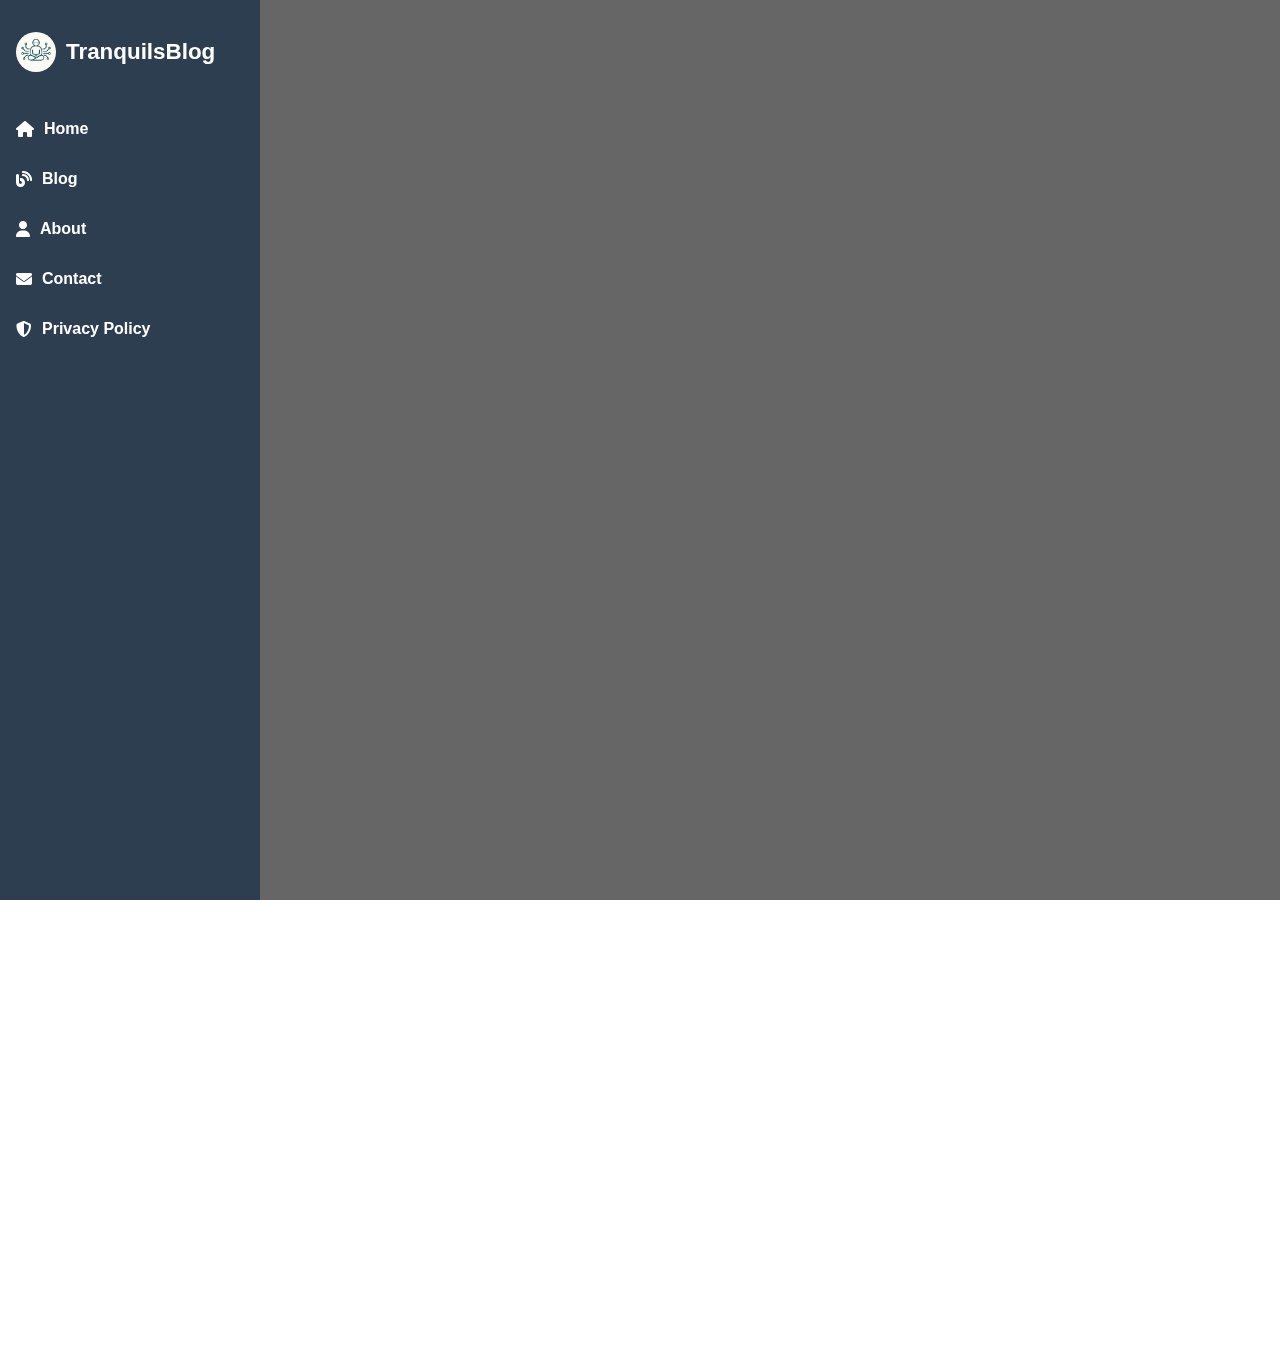
<file: index.html>
<!DOCTYPE html>  
<html lang="en">  
<head>  
  <meta charset="UTF-8" />  
  <meta name="viewport" content="width=device-width, initial-scale=1.0"/>  
  <title>Tranquil's Blog</title>  
  <link rel="stylesheet" href="https://cdnjs.cloudflare.com/ajax/libs/font-awesome/6.5.0/css/all.min.css">  
  
  <style>  
    * {  
      margin: 0;  
      padding: 0;  
      box-sizing: border-box;  
      font-family: 'Segoe UI', Tahoma, Geneva, Verdana, sans-serif;  
    }  
  
    body, html {  
      height: 100%;  
      overflow-x: hidden;  
    }  
  
    body {  
      background: url('https://images.unsplash.com/photo-1507525428034-b723cf961d3e?auto=format&fit=crop&w=1600&q=80') no-repeat center center fixed;  
      background-size: cover;  
      position: relative;  
    }  
  
    /* Overlay */  
    body::before {  
      content: '';  
      position: fixed;  
      top: 0;  
      left: 0;  
      height: 100%;  
      width: 100%;  
      background: rgba(0, 0, 0, 0.6);  
      z-index: -1;  
    }  
  
    .header-bar {  
      position: fixed;  
      top: 0;  
      left: 0;  
      width: 100%;  
      padding: 1rem 1.5rem;  
      display: flex;  
      align-items: center;  
      justify-content: space-between;  
      z-index: 1000;  
      background-color: transparent;  
      color: white;  
      transition: background-color 0.3s ease, box-shadow 0.3s ease;  
    }  
  
    .header-bar.scrolled {  
      background-color: white;  
      box-shadow: 0 2px 10px rgba(0,0,0,0.1);  
      color: #2c3e50;  
    }  
  
    .toggle-btn {  
      background: #2c3e50;  
      border: none;  
      color: white;  
      font-size: 1.5rem;  
      padding: 0.5rem 1rem;  
      cursor: pointer;  
      border-radius: 5px;  
    }  
  
    .blog-title-small {  
      font-size: 1rem;  
      font-weight: bold;  
    }  
  
    /* Banner */  
    .banner {  
      padding: 8rem 2rem 5rem;  
      text-align: center;  
      color: #fff;  
      text-shadow: 0 2px 4px rgba(0,0,0,0.6);  
      animation: fadeIn 2s ease-in-out;  
    }  
  
    .banner h1 {  
      font-size: 3rem;  
      margin-bottom: 1rem;  
    }  
  
    .typewriter {  
      font-size: 1.4rem;  
      width: 100%;  
      white-space: nowrap;  
      overflow: hidden;  
      border-right: 2px solid #fff;  
      animation: typing 9s steps(40, start), blink 0.75s step-end infinite;  
      max-width: 100%;  
      margin: 0 auto;  
    }  
  
    @keyframes typing {  
      from { width: 0 }  
      to { width: 100% }  
    }  
  
    @keyframes blink {  
      from, to { border-color: transparent }  
      50% { border-color: whte }  
    }  
  
    @keyframes fadeIn {  
      from { opacity: 0; transform: translateY(-20px); }  
      to { opacity: 1; transform: translateY(0); }  
    }  
  
    nav.sidebar {  
      width: 260px;  
      background: #2c3e50;  
      color: white;  
      display: flex;  
      flex-direction: column;  
      padding: 2rem 1rem;  
      position: fixed;  
      top: 0;  
      left: -260px;  
      height: 100%;  
      transition: left 0.3s ease;  
      z-index: 1000;  
    }  
  
    nav.sidebar.active {  
      left: 0;  
    }  
  
    .logo {  
      display: flex;  
      align-items: center;  
      gap: 10px;  
      margin-bottom: 2rem;  
    }  
  
    .logo img {  
      width: 40px;  
      height: 40px;  
      border-radius: 50%;  
    }  
  
    .logo h2 {  
      font-size: 1.4rem;  
    }  
  
    nav.sidebar a {  
      color: white;  
      text-decoration: none;  
      font-weight: bold;  
      padding: 1rem 0;  
      display: flex;  
      align-items: center;  
      gap: 10px;  
      transition: background 0.2s;  
    }  
  
    nav.sidebar a:hover {  
      background: #34495e;  
    }  
  
    .main-content {  
      margin-top: 1rem;  
      padding: 2rem;  
      z-index: 1;  
      position: relative;  
      color: white;  
    }  
  
    .featured-posts {  
      display: grid;  
      grid-template-columns: repeat(auto-fit, minmax(280px, 1fr));  
      gap: 1.5rem;  
    }  
  
    .post {  
      background: rgba(255,255,255,0.1);  
      padding: 1rem;  
      border-radius: 8px;  
      backdrop-filter: blur(5px);  
      transition: transform 0.3s;  
      color: white;  
    }  
  
    .post:hover {  
      transform: translateY(-5px);  
    }  
  
    .post img {  
      width: 100%;  
      height: 180px;  
      object-fit: cover;  
      border-radius: 6px;  
      margin-bottom: 0.75rem;  
    }  
  
    .read-more-btn {  
      display: inline-block;  
      padding: 0.6rem 1.2rem;  
      background-color: #2c3e50;  
      color: white;  
      border: none;  
      border-radius: 6px;  
      text-decoration: none;  
      margin-top: 1rem;  
    }  
  
    footer {  
      text-align: center;  
      margin-top: 2rem;  
      color: #ccc;  
    }  
  
    @media (min-width: 768px) {  
      nav.sidebar {  
        left: 0;  
        position: relative;  
      }  
  
      .toggle-btn {  
        display: none;  
      }  
  
      .header-bar {  
        display: none;  
      }  
  
      .main-content {  
        margin-left: 260px;  
      }  
    }  
  </style>  
</head>  
<body>  
  
  <!-- Top Header -->  
  <div class="header-bar">  
    <button class="toggle-btn" onclick="toggleSidebar()"><i class="fas fa-bars"></i></button>  
    <div class="blog-title-small" id="blogTitleSmall">TranquilsBlog</div>  
  </div>  
  
  <!-- Sidebar -->  
  <nav class="sidebar" id="sidebar">  
    <div class="logo">  
      <img src="logo1.png" alt="Logo" />  
      <h2>TranquilsBlog</h2>  
    </div>  
    <a href="index.html"><i class="fas fa-home"></i> Home</a>  
    <a href="Blog.html"><i class="fas fa-blog"></i> Blog</a>  
    <a href="about.html"><i class="fas fa-user"></i> About</a>  
    <a href="contact.html"><i class="fas fa-envelope"></i> Contact</a>  
    <a href="privacy.html"><i class="fas fa-shield-alt"></i> Privacy Policy</a>  
  </nav>  
  
  <!-- Banner -->  
  <section class="banner">  
    <h1>Welcome to TranquilsBlog</h1>  
    <div class="typewriter">“True writing flows from the soul.”</div>  
  </section>  
  
  <!-- Main Content -->  
  <main class="main-content">  
    <section class="featured-posts" id="featured"></section>  
    <footer>  
      <a href="Admin.html">Admin</a>  
      &copy; <span id="year"></span> TranquilsBlog. All rights reserved.  
    </footer>  
  </main>  
  
  <!-- JavaScript -->  
  <script>  
    // script.js  
//index  
// Sidebar Toggle  
function toggleSidebar() {  
  const sidebar = document.getElementById("sidebar");  
  const blogTitle = document.getElementById("blogTitleSmall");  
  sidebar.classList.toggle("active");  
  blogTitle.style.display = sidebar.classList.contains("active") ? "none" : "block";  
}  
  
// Close Sidebar When Clicking Outside (Mobile)  
document.addEventListener("click", function (event) {  
  const sidebar = document.getElementById("sidebar");  
  const toggleBtn = document.querySelector(".toggle-btn");  
  
  if (!sidebar || !toggleBtn) return;  
  
  const isClickInsideSidebar = sidebar.contains(event.target);  
  const isClickOnToggleBtn = toggleBtn.contains(event.target);  
  
  if (!isClickInsideSidebar && !isClickOnToggleBtn && sidebar.classList.contains("active")) {  
    sidebar.classList.remove("active");  
    document.getElementById("blogTitleSmall").style.display = "block";  
  }  
});  
  
// Dynamic Year in Footer  
document.getElementById("year").textContent = new Date().getFullYear();  
  
// Load Featured Posts from localStorage  
const featuredContainer = document.getElementById('featured');  
const storedPosts = JSON.parse(localStorage.getItem('blogPosts')) || [];  
  
if (storedPosts.length === 0) {  
  featuredContainer.innerHTML = `<p>No blog posts available yet.</p>`;  
} else {  
  storedPosts.reverse().forEach(post => {  
    featuredContainer.innerHTML += `  
      <div class="post">  
        <img src="${post.image || 'images/default.jpg'}" alt="${post.title}" />  
        <h3>${post.title}</h3>  
        <p>${(post.content || post.summary || "No preview").substring(0, 100)}...</p>  
        <a href="post.html?title=${encodeURIComponent(post.title)}" class="read-more-btn">Read More</a>  
      </div>  
    `;  
  });  
}  
  
// Header Scroll Animation  
let lastScroll = 0;  
const header = document.querySelector('.header-bar');  
  
window.addEventListener('scroll', () => {  
  const currentScroll = window.pageYOffset;  
  
  if (currentScroll > lastScroll && currentScroll > 50) {  
    header.style.transform = "translateY(-100%)";  
  } else {  
    header.style.transform = "translateY(0)";  
    header.classList.add("scrolled");  
  }  
  
  if (currentScroll <= 10) {  
    header.classList.remove("scrolled");  
  }  
  
  lastScroll = currentScroll;  
});  
  </script>  
</body>  
</html>So, this is the homepage. So, do what you're supposed to do.ß
</file>
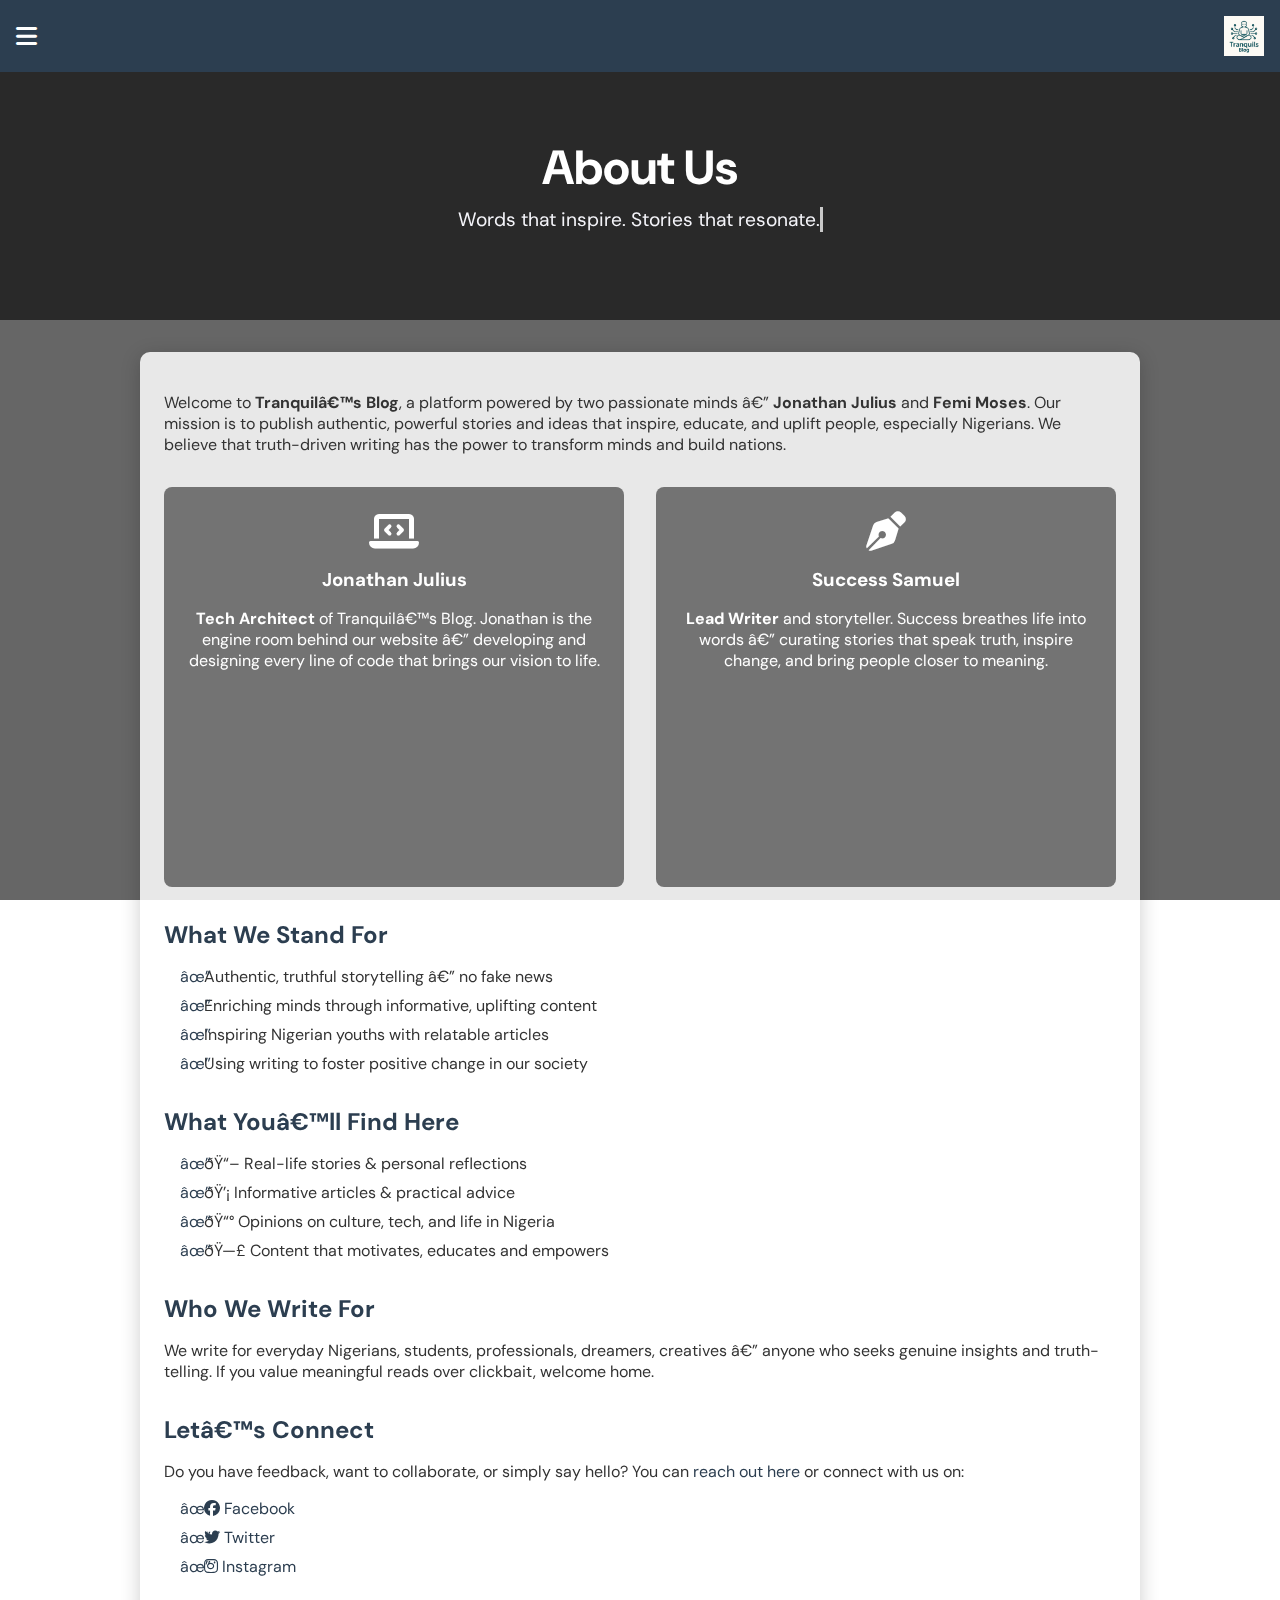
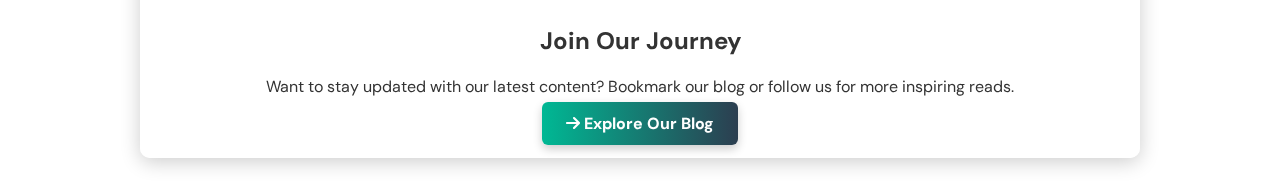
<file: about.html>
<!DOCTYPE html>
<html lang="en">
<head>
  <!-- Google tag (gtag.js) --> <script async src="https://www.googletagmanager.com/gtag/js?id=G-L32BX90T6E"></script> <script> window.dataLayer = window.dataLayer || []; function gtag(){dataLayer.push(arguments);} gtag('js', new Date()); gtag('config', 'G-L32BX90T6E'); </script>
  <meta charset="UTF‑8">
  <meta name="viewport" content="width=device-width, initial-scale=1.0">
  <title>About Us – Tranquil’s Blog</title>
  <!-- Fonts and icons -->
  <link href="https://fonts.googleapis.com/css2?family=DM+Sans&display=swap" rel="stylesheet">
  <link rel="stylesheet" href="https://cdnjs.cloudflare.com/ajax/libs/font-awesome/6.4.0/css/all.min.css">
  <link href="https://unpkg.com/aos@next/dist/aos.css" rel="stylesheet">
  <style>
    :root {
      --primary: #2c3e50;
      --accent: #00b894;
      --bg-overlay: rgba(0, 0, 0, 0.6);
    }
    *, *::before, *::after {
      box-sizing: border-box;
    }
    body {
      margin: 0;
      font-family: 'DM Sans', sans-serif;
      background: url('https://images.unsplash.com/photo-1506748686214-e9df14d4d9d0?auto=format&fit=crop&w=1950&q=80') center/cover no-repeat;
      color: #f4f4f9;
      overflow-x: hidden;
      position: relative;
    }
    body::before {
      content: '';
      position: fixed; inset: 0;
      background: var(--bg-overlay);
      z-index: -1;
    }

    .sidebar {
      position: fixed; top: 0; left: -250px;
      width: 250px; height: 100%;
      background: var(--primary);
      color: white;
      transition: left .3s;
      z-index: 1000;
    }
    .sidebar.active { left: 0; }
    .sidebar ul { list-style: none; padding: 0; margin: 0; }
    .sidebar li { border-bottom: 1px solid #34495e; }
    .sidebar a {
      display: flex; align-items: center;
      padding: 1rem; color: white;
      text-decoration: none;
      transition: color .3s;
    }
    .sidebar a:hover { color: var(--accent); }
    .sidebar a i { margin-right: 10px; }

    .topnav {
      position: sticky; top: 0;
      background: var(--primary);
      color: white;
      display: flex; align-items: center;
      justify-content: space-between;
      padding: 1rem;
      z-index: 900;
    }
    .hamburger {
      font-size: 1.5rem;
      cursor: pointer;
    }
    .logo {
      font-weight: bold;
      font-size: 1.2rem;
    }

    .hero {
      text-align: center;
      padding: 4rem 2rem;
      background: linear-gradient(var(--bg-overlay), var(--bg-overlay));
    }
    .hero h1 {
      margin: 0;
      font-size: 3rem;
      color: #fff;
    }
    .hero p {
      font-size: 1.2rem;
      margin-top: .5rem;
      display: inline-block;
      white-space: nowrap;
      overflow: hidden;
      border-right: 3px solid rgba(255,255,255,0.75);
      animation: typing 5s steps(40, end), blink .75s step-end infinite;
      max-width: 100%;
    }

    @keyframes typing {
      from { width: 0 }
      to { width: 100% }
    }
    @keyframes blink {
      from, to { border-color: transparent }
      50% { border-color: whie }
    }

    .container {
      max-width: 1000px;
      margin: 2rem auto;
      padding: 1.5rem;
      background: rgba(255,255,255,.85);
      color: #333;
      border-radius: 10px;
      box-shadow: 0 4px 20px rgba(0,0,0,.2);
    }

    .about-section h1 {
      text-align: center;
      color: var(--primary);
    }

    .team {
      display: flex;
      flex-wrap: wrap;
      gap: 2rem;
      margin: 2rem 0;
    }
    .member {
      flex: 1 1 calc(50% - 2rem);
      height: 400px;
      position: relative;
      border-radius: 8px;
      overflow: hidden;
      background-size: cover;
      background-position: center;
      color: white;
      transition: transform .3s;
    }
    .member:hover {
      transform: translateY(-5px);
    }
    .member::before {
      content: '';
      position: absolute;
      inset: 0;
      background: rgba(0,0,0,.5);
    }
    .member-content {
      position: relative;
      z-index: 2;
      padding: 1.5rem;
      text-align: center;
    }
    .member-content i {
      font-size: 2.5rem;
    }
    .member-content h3 {
      margin: 1rem 0 .5rem;
    }

    .section + .section { margin-top: 2rem; }
    .section h2 {
      color: var(--primary);
      margin-bottom: .5rem;
    }

    .section ul {
      list-style: none;
      padding: 0 1rem;
    }
    .section li {
      margin: .5rem 0;
      position: relative;
      padding-left: 1.5rem;
    }
    .section li::before {
      content: '✔';
      position: absolute;
      left: 0;
      color: var(--primary);
    }
    .section a {
      color: var(--primary);
      text-decoration: none;
      transition: transform .3s, color .3s;
    }
    .section a:hover {
      color: var(--accent);
      transform: scale(1.05);
    }

    .cta {
      text-align: center;
      margin-top: 3rem;
    }
    .cta a {
      background: linear-gradient(to right, var(--accent), var(--primary));
      color: white;
      padding: .7rem 1.5rem;
      border-radius: 6px;
      text-decoration: none;
      font-weight: bold;
      box-shadow: 0 4px 10px rgba(0,0,0,.2);
      transition: background .3s;
    }
    .cta a:hover {
      background: linear-gradient(to right, var(--primary), var(--accent));
    }

    @media (max-width: 768px) {
      .container {
        margin: 1rem;
        padding: 1rem;
      }
      .member {
        flex: 1 1 100%;
        height: auto;
      }
      .member-content {
        padding: 1rem;
      }
      .hero h1 {
        font-size: 2rem;
      }
      .hero p {
        font-size: 1rem;
      }
    }
  </style>
</head>
<body>
  <!-- Sidebar -->
  <div class="sidebar" id="sidebar">
    <ul>
      <li><a href="index.html"><i class="fas fa-home"></i> Home</a></li>
      <li><a href="Blog.html"><i class="fas fa-blog"></i> Blog</a></li>
      <li><a href="about.html"><i class="fas fa-info-circle"></i> About</a></li>
      <li><a href="contact.html"><i class="fas fa-envelope"></i> Contact</a></li>
      <li><a href="policies.html"><i class="fas fa-shield-alt"></i> Policies</a></li>
    </ul>
  </div>

  <!-- Top Navigation -->
  <div class="topnav">
    <div class="hamburger" onclick="toggleSidebar()">
      <i class="fas fa-bars"></i>
    </div>
    <div class="logo">
      <img src="logo.png" alt="Tranquil's Logo" style="height: 40px; vertical-align: middle;">
      
    </div>
  </div>

  <!-- Hero Section -->
  <div class="hero" data-aos="fade-down">
    <h1>About Us</h1>
    <p>Words that inspire. Stories that resonate.</p>
  </div>

  <!-- Main Content -->
  <div class="container about-section" data-aos="fade-up">
    <p>
      Welcome to <strong>Tranquil’s Blog</strong>, a platform powered by two passionate minds — <strong>Jonathan Julius</strong> and <strong>Femi Moses</strong>. Our mission is to publish authentic, powerful stories and ideas that inspire, educate, and uplift people, especially Nigerians. We believe that truth-driven writing has the power to transform minds and build nations.
    </p>

    <div class="team">
      <div class="member" style="background-image: url('https://images.unsplash.com/photo-1588702547923-7093a6c3ba33?auto=format&fit=crop&w=800&q=80');">
        <div class="member-content">
          <i class="fas fa-laptop-code"></i>
          <h3>Jonathan Julius</h3>
          <p><strong>Tech Architect</strong> of Tranquil’s Blog. Jonathan is the engine room behind our website — developing and designing every line of code that brings our vision to life.</p>
        </div>
      </div>

      <div class="member" style="background-image: url('https://images.unsplash.com/photo-1588702547923-7093a6c3ba33?auto=format&fit=crop&w=800&q=80');">
        <div class="member-content">
          <i class="fas fa-pen-nib"></i>
          <h3>Success Samuel</h3>
          <p><strong>Lead Writer</strong> and storyteller. Success breathes life into words — curating stories that speak truth, inspire change, and bring people closer to meaning.</p>
        </div>
      </div>
    </div>

    <div class="section">
      <h2>What We Stand For</h2>
      <ul>
        <li>Authentic, truthful storytelling — no fake news</li>
        <li>Enriching minds through informative, uplifting content</li>
        <li>Inspiring Nigerian youths with relatable articles</li>
        <li>Using writing to foster positive change in our society</li>
      </ul>
    </div>

    <div class="section">
      <h2>What You’ll Find Here</h2>
      <ul>
        <li>📖 Real-life stories & personal reflections</li>
        <li>💡 Informative articles & practical advice</li>
        <li>📰 Opinions on culture, tech, and life in Nigeria</li>
        <li>🗣 Content that motivates, educates and empowers</li>
      </ul>
    </div>

    <div class="section">
      <h2>Who We Write For</h2>
      <p>
        We write for everyday Nigerians, students, professionals, dreamers, creatives — anyone who seeks genuine insights and truth-telling. If you value meaningful reads over clickbait, welcome home.
      </p>
    </div>

    <div class="section">
      <h2>Let’s Connect</h2>
      <p>
        Do you have feedback, want to collaborate, or simply say hello? You can <a href="contact.html">reach out here</a> or connect with us on:
      </p>
      <ul>
        <li><a href="#"><i class="fab fa-facebook"></i> Facebook</a></li>
        <li><a href="#"><i class="fab fa-twitter"></i> Twitter</a></li>
        <li><a href="#"><i class="fab fa-instagram"></i> Instagram</a></li>
      </ul>
    </div>

    <div class="cta">
      <h2>Join Our Journey</h2>
      <p>Want to stay updated with our latest content? Bookmark our blog or follow us for more inspiring reads.</p>
      <a href="Blog.html"><i class="fas fa-arrow-right"></i> Explore Our Blog</a>
    </div>
  </div>

  <script src="https://unpkg.com/aos@next/dist/aos.js"></script>
  <script>
    
    //about
    AOS.init();
    function toggleSidebar() {
      document.getElementById("sidebar").classList.toggle("active");
    }
    
  AOS.init();

  function toggleSidebar() {
    const sidebar = document.getElementById("sidebar");
    sidebar.classList.toggle("active");
  }

  // Close sidebar when clicking outside
  document.addEventListener("click", function (event) {
    const sidebar = document.getElementById("sidebar");
    const hamburger = document.querySelector(".hamburger");
    const isClickInsideSidebar = sidebar.contains(event.target);
    const isHamburger = hamburger.contains(event.target);

    if (!isClickInsideSidebar && !isHamburger) {
      sidebar.classList.remove("active");
    }
  });

  </script>
</body>
</html>
</file>
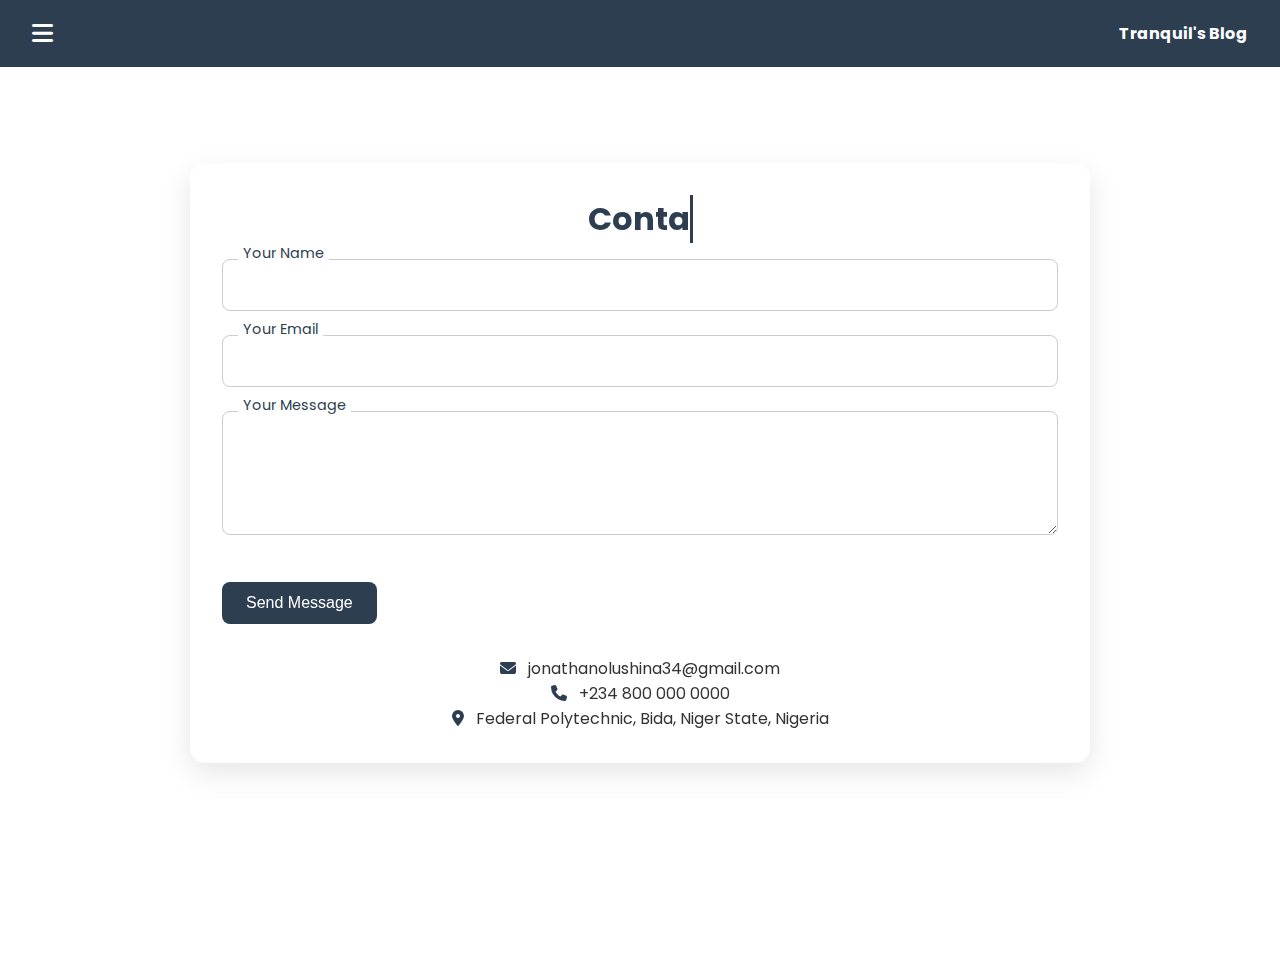
<file: contact.html>
<!DOCTYPE html>
<html lang="en">
<head>
  <meta charset="UTF-8" /><meta name="viewport" content="width=device-width, initial-scale=1.0"/>
  <title>Contact Us - Tranquil's Blog</title>
  <link rel="stylesheet" href="https://cdnjs.cloudflare.com/ajax/libs/font-awesome/6.4.0/css/all.min.css" />
  <link href="https://fonts.googleapis.com/css2?family=Poppins&display=swap" rel="stylesheet">
  <style>
    /* (Styles from previous version – unchanged) */
    :root {
      --primary: #2c3e50;
      --overlay: rgba(255, 255, 255, 0.85);
    }

    * {
      box-sizing: border-box;
      margin: 0;
      padding: 0;
    }

    body {
      font-family: 'Poppins', sans-serif;
      background: url('https://source.unsplash.com/1600x900/?contact,nature') no-repeat center center/cover;
      min-height: 100vh;
      color: #333;
      overflow-x: hidden;
    }

    .overlay {
      background-color: var(--overlay);
      min-height: 100vh;
      padding: 2rem;
    }

    .sidebar {
      position: fixed;
      top: 0;
      left: -250px;
      width: 250px;
      height: 100%;
      background: var(--primary);
      color: white;
      transition: left 0.3s ease;
      z-index: 1000;
    }

    .sidebar.active {
      left: 0;
    }

    .sidebar ul {
      list-style: none;
      padding: 0;
    }

    .sidebar ul li {
      padding: 1rem;
      border-bottom: 1px solid #34495e;
    }

    .sidebar ul li a {
      color: white;
      text-decoration: none;
      display: flex;
      align-items: center;
    }

    .sidebar ul li a i {
      margin-right: 10px;
    }

    .topnav {
      background: var(--primary);
      color: white;
      display: flex;
      justify-content: space-between;
      align-items: center;
      padding: 1rem 2rem;
      position: sticky;
      top: 0;
      z-index: 900;
    }

    .hamburger {
      font-size: 1.5rem;
      cursor: pointer;
    }

    .logo {
      font-weight: bold;
    }

    .contact-container {
      max-width: 900px;
      margin: 4rem auto;
      background: white;
      padding: 2rem;
      border-radius: 15px;
      box-shadow: 0 10px 30px rgba(0,0,0,0.1);
      backdrop-filter: blur(10px);
      animation: fadeIn 1s ease-in-out;
    }

    @keyframes fadeIn {
      from { opacity: 0; transform: translateY(20px); }
      to { opacity: 1; transform: translateY(0); }
    }

    h2 {
      text-align: center;
      color: var(--primary);
      margin-bottom: 1rem;
      font-size: 2rem;
    }

    .typing {
      display: inline-block;
      border-right: 3px solid var(--primary);
      animation: blink 0.8s infinite;
    }

    @keyframes blink {
      0% { border-color: var(--primary); }
      50% { border-color: transparent; }
      100% { border-color: var(--primary); }
    }

    .form-group {
      margin-bottom: 1.5rem;
      position: relative;
    }

    input, textarea {
      width: 100%;
      padding: 1rem;
      border: 1px solid #ccc;
      border-radius: 8px;
      resize: vertical;
      font-size: 1rem;
    }

    input:focus, textarea:focus {
      outline: none;
      border-color: var(--primary);
    }

    label {
      position: absolute;
      top: -1rem;
      left: 1rem;
      background: white;
      padding: 0 5px;
      font-size: 0.9rem;
      color: var(--primary);
      pointer-events: none;
    }

    button {
      background: var(--primary);
      color: white;
      border: none;
      padding: 0.75rem 1.5rem;
      border-radius: 8px;
      font-size: 1rem;
      cursor: pointer;
      margin-top: 1rem;
      transition: background 0.3s;
    }

    button:hover {
      background: #1a252f;
    }

    .contact-details {
      margin-top: 2rem;
      text-align: center;
    }

    .contact-details i {
      color: var(--primary);
      margin-right: 0.5rem;
    }

    .alert {
      padding: 0.8rem;
      margin-bottom: 1rem;
      border-radius: 8px;
      font-size: 0.9rem;
      display: none;
    }

    .alert.success { background: #d4edda; color: #155724; }
    .alert.error { background: #f8d7da; color: #721c24; }

    @media (max-width: 768px) {
      .contact-container {
        margin: 2rem 1rem;
      }
    }
  </style>
</head>
<body>
  <div class="sidebar" id="sidebar">
    … <!-- sidebar links same as homepage -->
    <ul>
      <li><a href="index.html"><i class="fas fa-home"></i> Home</a></li>
      <li><a href="blog.html"><i class="fas fa-blog"></i> Blog</a></li>
      <li><a href="about.html"><i class="fas fa-info-circle"></i> About</a></li>
      <li><a href="contact.html"><i class="fas fa-envelope"></i> Contact</a></li>
    </ul>
  </div>

  <div class="topnav">
    <div class="hamburger" onclick="toggleSidebar()"><i class="fas fa-bars"></i></div>
    <div class="logo">Tranquil's Blog</div>
  </div>

  <div class="overlay">
    <div class="contact-container">
      <h2><span class="typing" id="typing">Contact Us</span></h2>
      <div class="alert success" id="successMsg">✓ Your message was sent!</div>
      <div class="alert error" id="errorMsg">⚠ Please fill all fields.</div>
      <form action="https://formspree.io/f/yourUniqueFormID" method="POST">
        <div class="form-group">
          <label for="name">Your Name</label>
          <input type="text" name="name" id="name" required />
        </div>
        <div class="form-group">
          <label for="email">Your Email</label>
          <input type="email" name="_replyto" id="email" required />
        </div>
        <div class="form-group">
          <label for="message">Your Message</label>
          <textarea name="message" id="message" rows="5" required></textarea>
        </div>
        <button type="submit">Send Message</button>
      </form>
      <div class="contact-details">
        <p><i class="fas fa-envelope"></i> jonathanolushina34@gmail.com</p>
        <p><i class="fas fa-phone"></i> +234 800 000 0000</p>
        <p><i class="fas fa-map-marker-alt"></i> Federal Polytechnic, Bida, Niger State, Nigeria</p>
      </div>
    </div>
  </div>

  <script>
    /* JS from previous version – unchanged */
    function toggleSidebar() {
      document.getElementById("sidebar").classList.toggle("active");
    }

    // Typing Animation (simple loop)
    let text = "Contact Us";
    let index = 0;
    function typingEffect() {
      const typing = document.getElementById("typing");
      typing.innerText = text.substring(0, index++);
      if (index <= text.length) {
        setTimeout(typingEffect, 150);
      }
    }
    typingEffect();

    // Form validation and feedback
    const contactForm = document.getElementById("contactForm");
    const successMsg = document.getElementById("successMsg");
    const errorMsg = document.getElementById("errorMsg");

    contactForm.addEventListener("submit", function(e) {
      e.preventDefault();
      const name = document.getElementById("name").value.trim();
      const email = document.getElementById("email").value.trim();
      const message = document.getElementById("message").value.trim();

      if (name && email && message) {
        successMsg.style.display = "block";
        errorMsg.style.display = "none";
        contactForm.reset();
        setTimeout(() => successMsg.style.display = "none", 4000);
        // You can also send the data to Formspree or a backend here
      } else {
        successMsg.style.display = "none";
        errorMsg.style.display = "block";
        setTimeout(() => errorMsg.style.display = "none", 4000);
      }
    });
  </script>
</body>
</html>
</file>
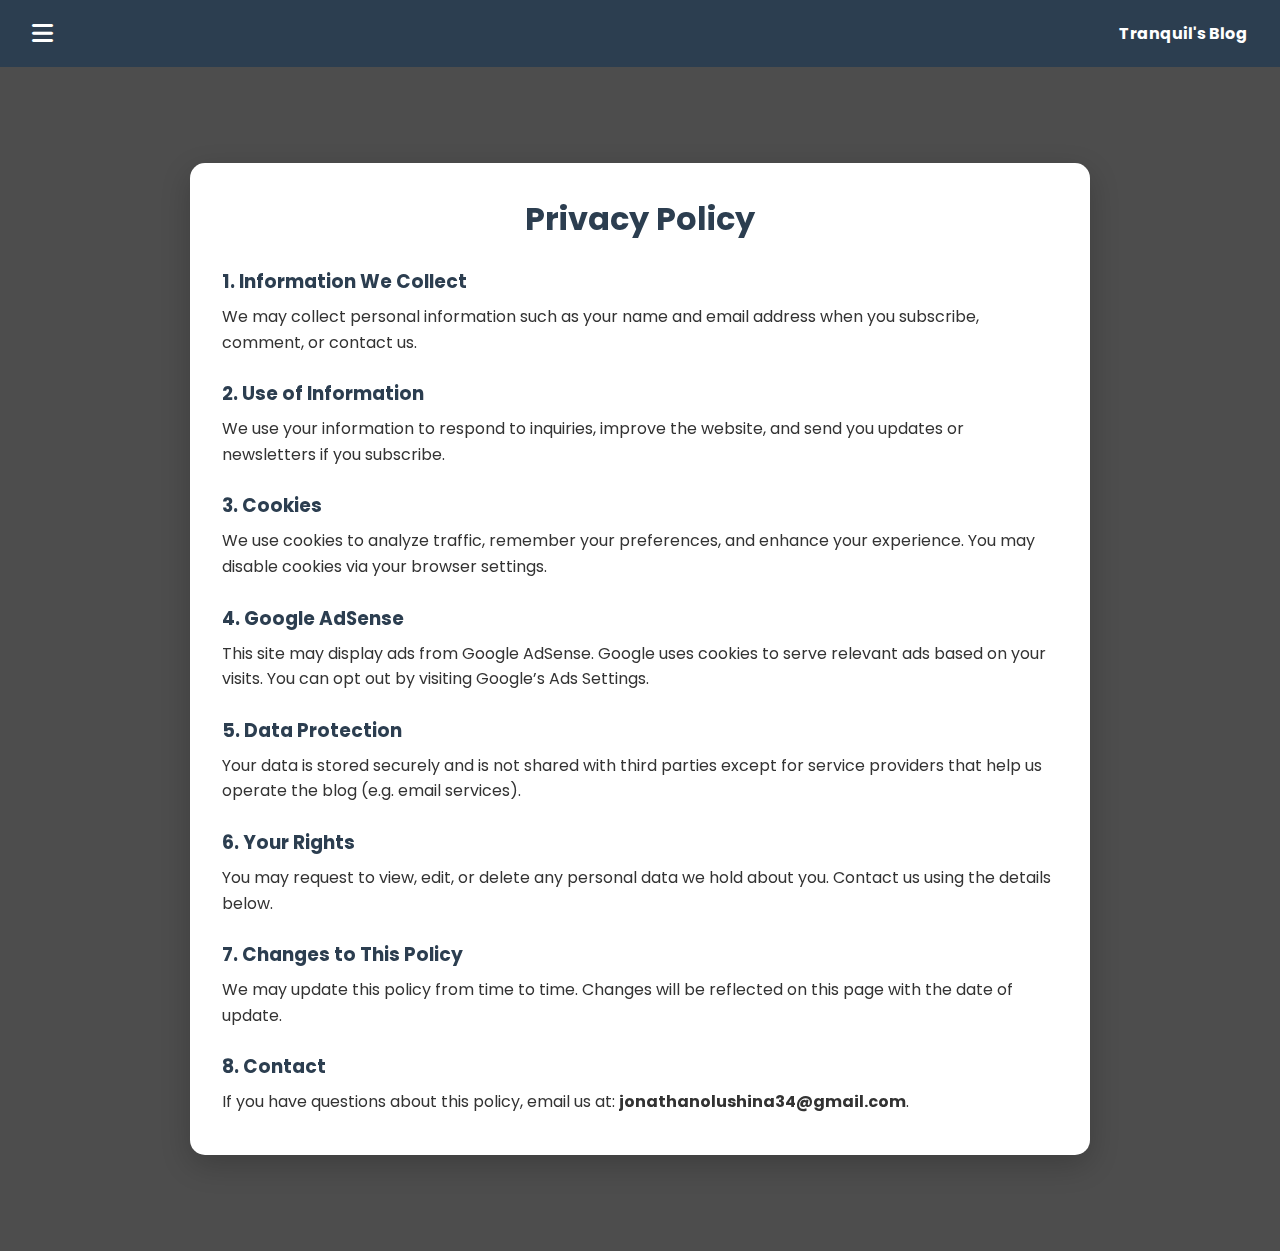
<file: privacy.html>
<!DOCTYPE html>
<html lang="en">
<head>
  <!-- Google tag (gtag.js) --> <script async src="https://www.googletagmanager.com/gtag/js?id=G-L32BX90T6E"></script> <script> window.dataLayer = window.dataLayer || []; function gtag(){dataLayer.push(arguments);} gtag('js', new Date()); gtag('config', 'G-L32BX90T6E'); </script>
  <meta charset="UTF-8" />
  <meta name="viewport" content="width=device-width, initial-scale=1.0"/>
  <title>Privacy Policy - Tranquil's Blog</title>
  <link rel="stylesheet" href="https://cdnjs.cloudflare.com/ajax/libs/font-awesome/6.4.0/css/all.min.css"/>
  <link href="https://fonts.googleapis.com/css2?family=Poppins&display=swap" rel="stylesheet">
  <style>
    :root {
      --primary: #2c3e50;
      --overlay: rgba(255, 255, 255, 0.3);
    }

    * {
      box-sizing: border-box;
      margin: 0;
      padding: 0;
    }

    body {
      font-family: 'Poppins', sans-serif;
      background: #000;
      color: #333;
      overflow-x: hidden;
    }

  
  

    .overlay {
      background-color: var(--overlay);
      min-height: 100vh;
      padding: 2rem;
      animation: fadeIn 1s ease-in-out;
    }

    @keyframes fadeIn {
      from { opacity: 0; transform: translateY(20px); }
      to { opacity: 1; transform: translateY(0); }
    }

    .sidebar {
      position: fixed;
      top: 0;
      left: -250px;
      width: 250px;
      height: 100%;
      background: var(--primary);
      color: white;
      transition: left 0.3s ease;
      z-index: 1000;
    }

    .sidebar.active {
      left: 0;
    }

    .sidebar ul {
      list-style: none;
      padding: 0;
    }

    .sidebar ul li {
      padding: 1rem;
      border-bottom: 1px solid #34495e;
    }

    .sidebar ul li a {
      color: white;
      text-decoration: none;
      display: flex;
      align-items: center;
      transition: background 0.3s;
    }

    .sidebar ul li a:hover {
      background: #1a252f;
    }

    .sidebar ul li a i {
      margin-right: 10px;
    }

    .topnav {
      background: var(--primary);
      color: white;
      display: flex;
      justify-content: space-between;
      align-items: center;
      padding: 1rem 2rem;
      position: sticky;
      top: 0;
      z-index: 900;
    }

    .hamburger {
      font-size: 1.5rem;
      cursor: pointer;
    }

    .logo {
      font-weight: bold;
    }

    .privacy-container {
      max-width: 900px;
      margin: 4rem auto;
      background: white;
      padding: 2rem;
      border-radius: 15px;
      box-shadow: 0 10px 30px rgba(0,0,0,0.2);
      backdrop-filter: blur(10px);
      animation: slideUp 1.2s ease;
    }

    @keyframes slideUp {
      from { opacity: 0; transform: translateY(40px); }
      to { opacity: 1; transform: translateY(0); }
    }

    h1 {
      text-align: center;
      color: var(--primary);
      margin-bottom: 1rem;
    }

    h3 {
      margin-top: 1.5rem;
      color: var(--primary);
    }

    p {
      margin: 0.5rem 0;
      line-height: 1.6;
    }

    @media (max-width: 768px) {
      .privacy-container {
        margin: 2rem 1rem;
      }
    }
    .bg-image {
  position: fixed;
  top: 0;
  left: 0;
  width: 100%;
  height: 100%;
  background: url('https://images.unsplash.com/photo-1506744038136-46273834b3fb?ixlib=rb-4.0.3&auto=format&fit=crop&w=1350&q=80') no-repeat center center/cover;
  z-index: -2;
  filter: brightness(0.6);
}
  </style>
</head>
<body>

  <!-- Background video -->
  <!-- Background Image -->
<div class="bg-image"></div>

  <!-- Sidebar -->
  <div class="sidebar" id="sidebar">
    <ul>
      <li><a href="index.html"><i class="fas fa-home"></i> Home</a></li>
      <li><a href="Blog.html"><i class="fas fa-blog"></i> Blog</a></li>
      <li><a href="about.html"><i class="fas fa-info-circle"></i> About</a></li>
      <li><a href="contact.html"><i class="fas fa-envelope"></i> Contact</a></li>
      <li><a href="privacy.html"><i class="fas fa-lock"></i> Privacy</a></li>
    </ul>
  </div>

  <!-- Top Navigation -->
  <div class="topnav">
    <div class="hamburger" onclick="toggleSidebar()"><i class="fas fa-bars"></i></div>
    <div class="logo">Tranquil's Blog</div>
  </div>

  <!-- Main Content -->
  <div class="overlay">
    <div class="privacy-container">
      <h1>Privacy Policy</h1>

      

      <h3>1. Information We Collect</h3>
      <p>We may collect personal information such as your name and email address when you subscribe, comment, or contact us.</p>

      <h3>2. Use of Information</h3>
      <p>We use your information to respond to inquiries, improve the website, and send you updates or newsletters if you subscribe.</p>

      <h3>3. Cookies</h3>
      <p>We use cookies to analyze traffic, remember your preferences, and enhance your experience. You may disable cookies via your browser settings.</p>

      <h3>4. Google AdSense</h3>
      <p>This site may display ads from Google AdSense. Google uses cookies to serve relevant ads based on your visits. You can opt out by visiting Google’s Ads Settings.</p>

      <h3>5. Data Protection</h3>
      <p>Your data is stored securely and is not shared with third parties except for service providers that help us operate the blog (e.g. email services).</p>

      <h3>6. Your Rights</h3>
      <p>You may request to view, edit, or delete any personal data we hold about you. Contact us using the details below.</p>

      <h3>7. Changes to This Policy</h3>
      <p>We may update this policy from time to time. Changes will be reflected on this page with the date of update.</p>

      <h3>8. Contact</h3>
      <p>If you have questions about this policy, email us at: <strong>jonathanolushina34@gmail.com</strong>.</p>
    </div>
  </div>

  <!-- Script -->
  <script>
  //privacy
  const sidebar = document.getElementById("sidebar");
  const hamburger = document.querySelector(".hamburger");

  function toggleSidebar() {
    sidebar.classList.toggle("active");
  }

  // Close sidebar when clicking outside
  document.addEventListener("click", function (e) {
    if (
      sidebar.classList.contains("active") &&
      !sidebar.contains(e.target) &&
      !hamburger.contains(e.target)
    ) {
      sidebar.classList.remove("active");
    }
  });
  </script>

</body>
</html>
</file>
